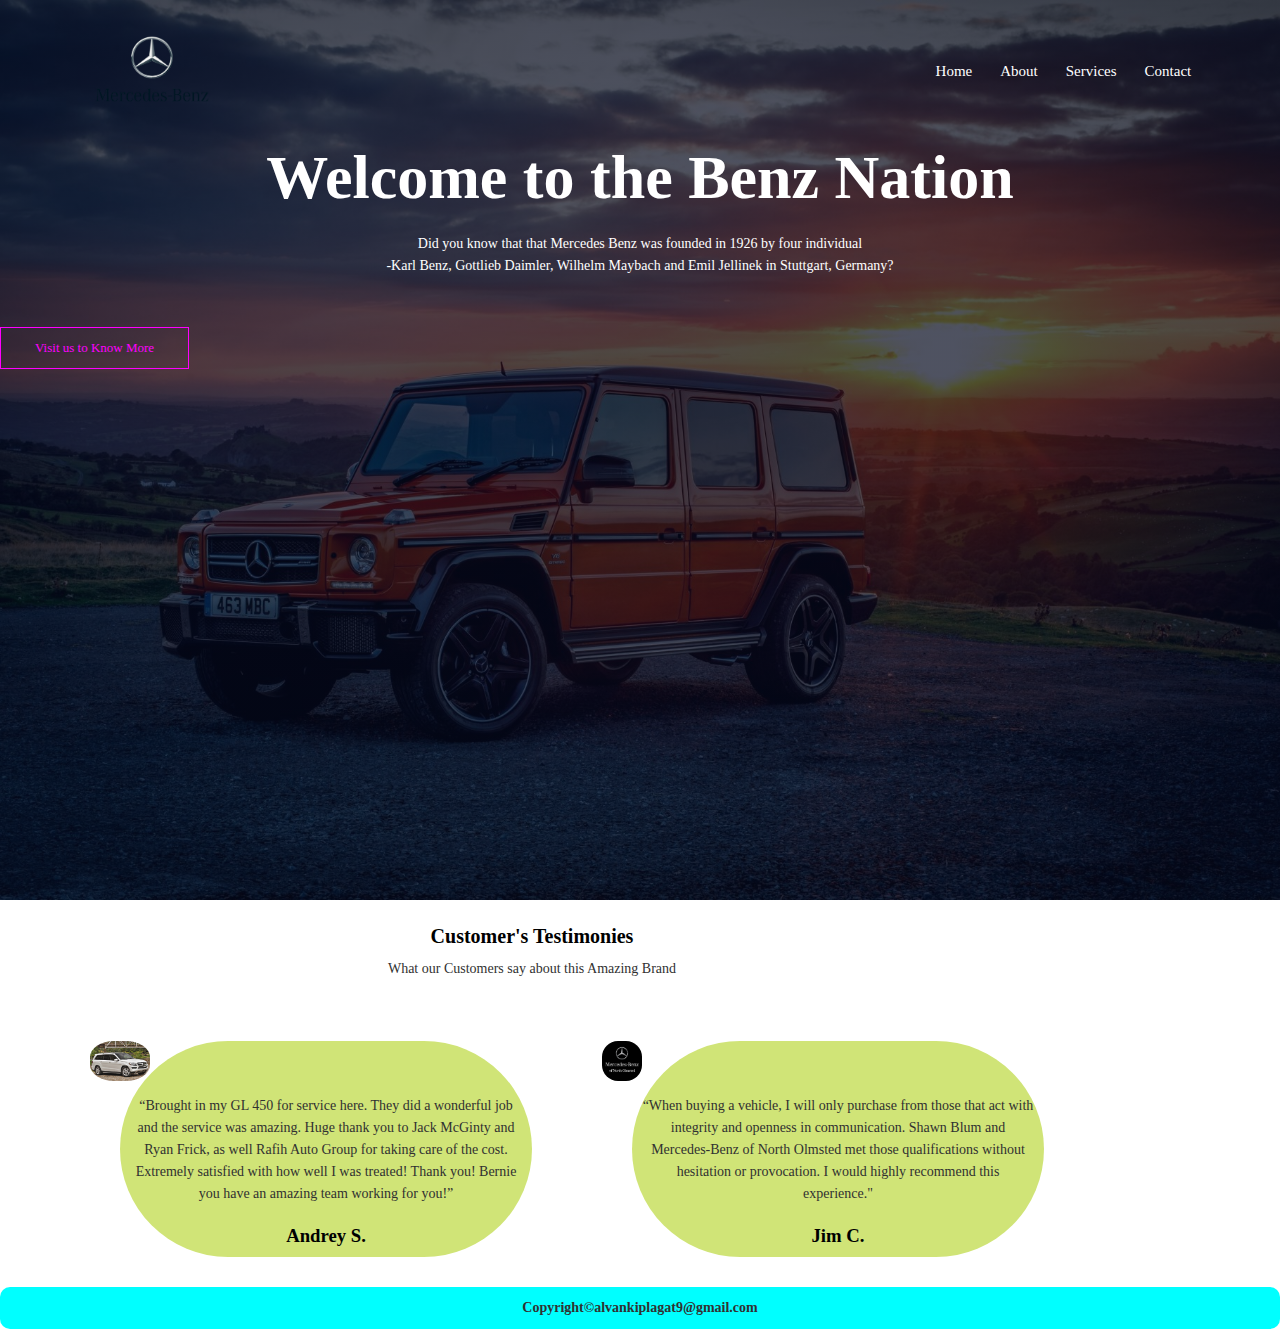
<file: the benz nation/index.html>
<!DOCTYPE html>
<html>
<head>
	
	<meta name="viewport" content="width=device-width, initial-scale=1.0">
	<title>My Website</title>
	<link rel="stylesheet" href="style.css">
	</head>
<body>
	<section class="header">
		<nav>
		<a href="index.html"><img src="images/logo benz.png"></a>
		<div class="nav-links" id="navLinks">
			<ul>
				<li><a href="index.html">Home</a></li>
				<li><a href="about.html">About</a></li>
				<li><a href="services.html">Services</a></li>
				<li><a href="contact.html">Contact</a></li>
			</ul>
		</div>
		</nav>
		<div class="text-box">
			<h1>Welcome to the Benz Nation</h1>
			<p>Did you know that that Mercedes Benz was founded in 1926 by four individual <br>-Karl Benz, 
				Gottlieb Daimler, Wilhelm Maybach and Emil Jellinek in Stuttgart, Germany?</p>
				<a href="" class="hero-btn">Visit us to Know More</a>
		</div>	
	</section> 

	<section class="testimonials">
		<H1>Customer's Testimonies</H1>
		<p>What our Customers say about this Amazing Brand</p>
		<div class="row">
			<div class="testimonials-col">
				<img src="images/gl 450.webp">
				
				<p>“Brought in my GL 450 for service here. They did a wonderful 
					job and the service was amazing. Huge thank you to Jack McGinty and Ryan Frick, as 
					well Rafih Auto Group for taking care of the cost. Extremely satisfied with how well 
					I was treated! Thank you! Bernie you have an amazing team working for you!”
				</p>
					<h3>Andrey S.</h3>
			</div>
			
			<div class="testimonials-col">
				<img src="images/olmsted.jpg">
				
				<p>“When buying a vehicle, I will only purchase from those that act with integrity and openness 
					in communication. Shawn Blum and Mercedes-Benz of North Olmsted met those qualifications 
					without hesitation or provocation. I would highly recommend this experience." </p>
					<h3>Jim C.</h3>
			</div>
			
		</div>
		</section>
	
	<section class="footer">
			<div class="copyright">
				<p>Copyright&copy;alvankiplagat9@gmail.com</p>
			</div>
	</section>
	
	<script>
		var navLinks = document.getElementById("navLinks");
		function showMenu(){
			navLinks.style.right = "0";
		}
		function hideMenu(){
			navLinks.style.right = "-200px";
		}
	</script>

</body>
</html>
</file>
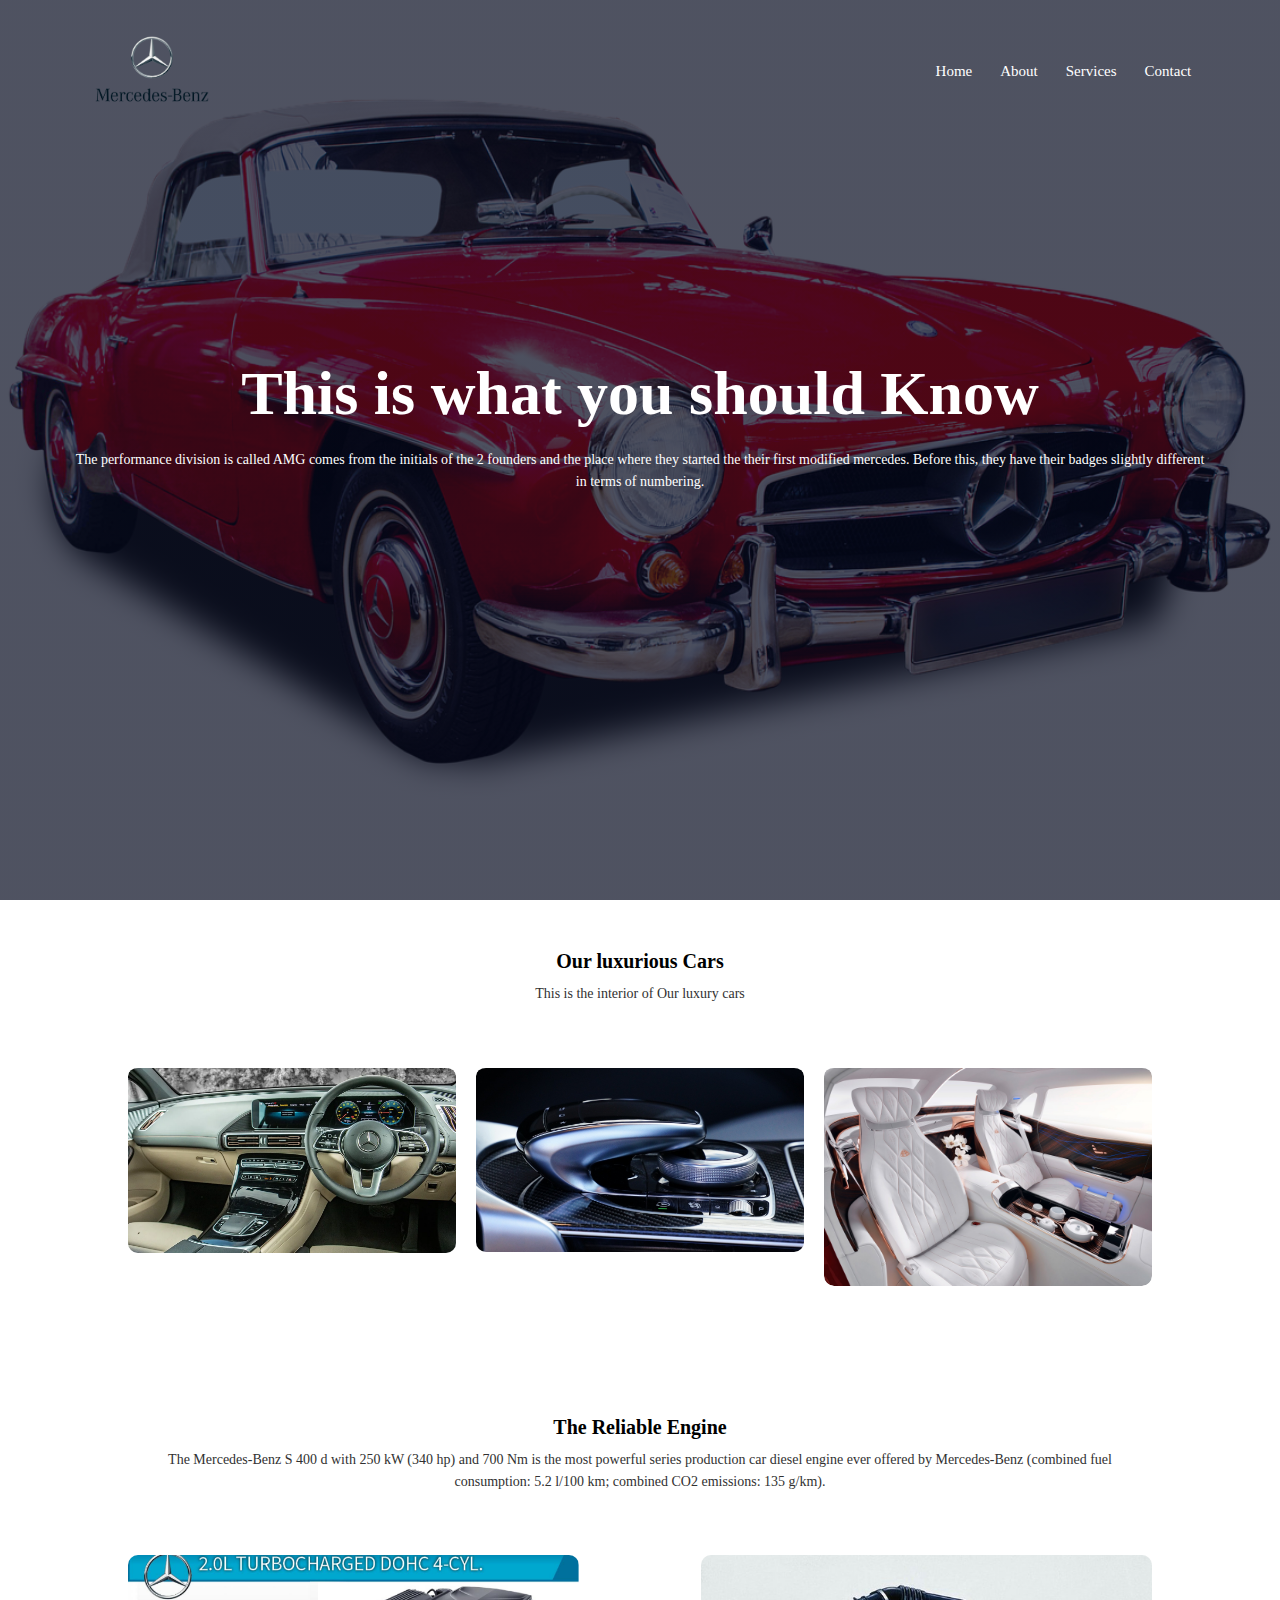
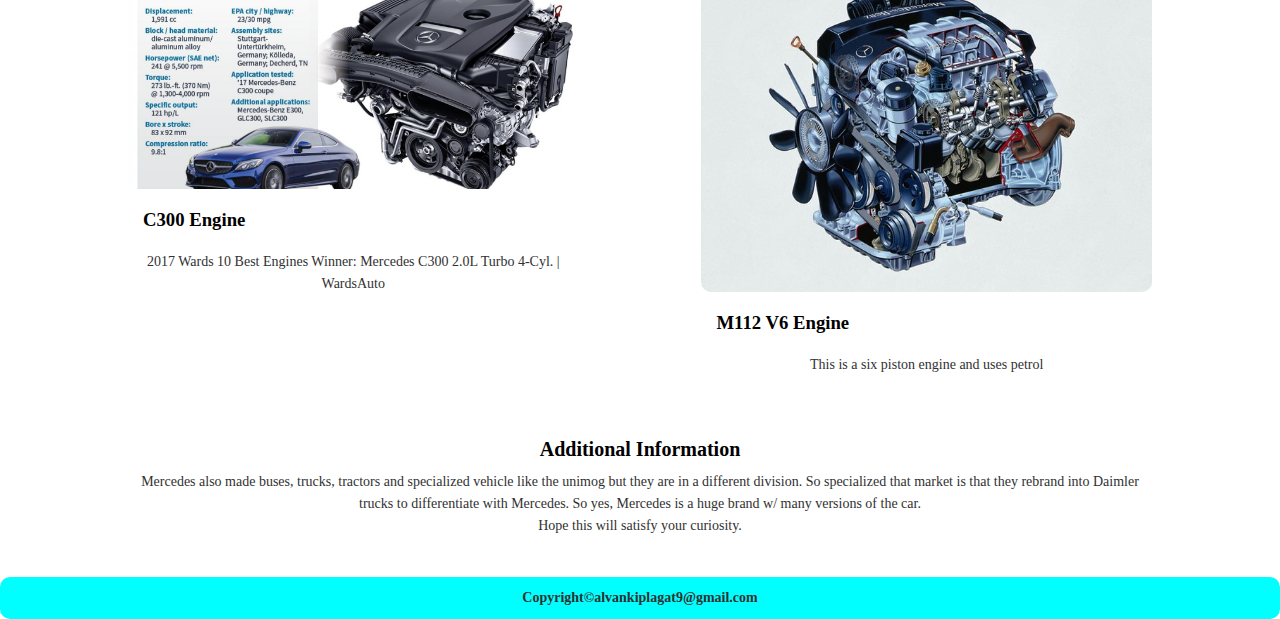
<file: the benz nation/about.html>
<!DOCTYPE html>
<html>
<head>
	
	<meta name="viewport" content="width=device-width, initial-scale=1.0">
	<title>About</title>
	<link rel="stylesheet" href="style.css">
	</head>
<body>
	<section class="headera">
		<nav>
		<a href="index.html"><img src="images/logo benz.png"></a>
		<div class="nav-links" id="navLinks">
			<ul>
				<li><a href="index.html">Home</a></li>
				<li><a href="about.html">About</a></li>
				<li><a href="services.html">Services</a></li>
				<li><a href="contact.html">Contact</a></li>
			</ul>
		</div>
		</nav>
        <div class="about">
            <h1>This is what you should Know</h1>
            <p>The performance division is called AMG comes from the initials of the 2 
                founders and the place where they started the their first modified mercedes.
                 Before this, they have their badges slightly different in terms of numbering.
            </p>
        </div>
		
	</section>
</section> 
<section class="luxury">
	<h1>Our luxurious Cars</h1>
	<p>This is the interior of Our luxury cars</p>
	<div class="row">
		<div class="luxury-col">
			<img src="images/mercedes-cabin.webp">
			<div class="layer">
				<h3>LUXURY CABIN</h3>
			</div>
		</div>
		<div class="luxury-col">
			<img src="images/Mercedes-Benz-Gearboxes.jpg">
			<div class="layer">
				<h3>GEAR LEVER</h3>
			</div>
		</div>
		<div class="luxury-col">
			<img src="images/maybach.jpg">
			<div class="layer">
				<h3>LUXURY SEATS</h3>
			</div>
		</div>
	</div>
	</section>
	<section class="engine">
		<H1>The Reliable Engine</H1>
		<p>The Mercedes-Benz S 400 d with 250 kW (340 hp) and 700 Nm is the most powerful series production
			 car diesel engine ever offered by
			 Mercedes-Benz (combined fuel consumption: 5.2 l/100 km; combined CO2 emissions: 135 g/km).</p>
			 <div class="row">
				<div class="engine-col">
					<img src="images/engine 1.jpg">
					<h3>C300 Engine</h3>
					<p>
						2017 Wards 10 Best Engines Winner: Mercedes C300 2.0L Turbo 4-Cyl. | WardsAuto</p>
				</div>	<div class="engine-col">
					<img src="images/m112 V6.jpg">
					<h3>M112 V6 Engine</h3>
					<p>
						This is a six piston engine and uses petrol</p>
				</div>
			 </div>
			 <h1>Additional Information</h1>
		<p>
		Mercedes also made buses, trucks, tractors and specialized vehicle like the unimog but they are in a different division.
			 So specialized that market is that they rebrand into Daimler trucks to differentiate with Mercedes.
			So yes, Mercedes is a huge brand w/ many versions of the car.<br> Hope this will satisfy your curiosity.</p>


	</section>

	<section class="footer">
			<div class="copyright">
				<p>Copyright&copy;alvankiplagat9@gmail.com</p>
			</div>
	</section>
	
	<script>
		var navLinks = document.getElementById("navLinks");
		function showMenu(){
			navLinks.style.right = "0";
		}
		function hideMenu(){
			navLinks.style.right = "-200px";
		}
	</script>

</body>
</html>
</file>
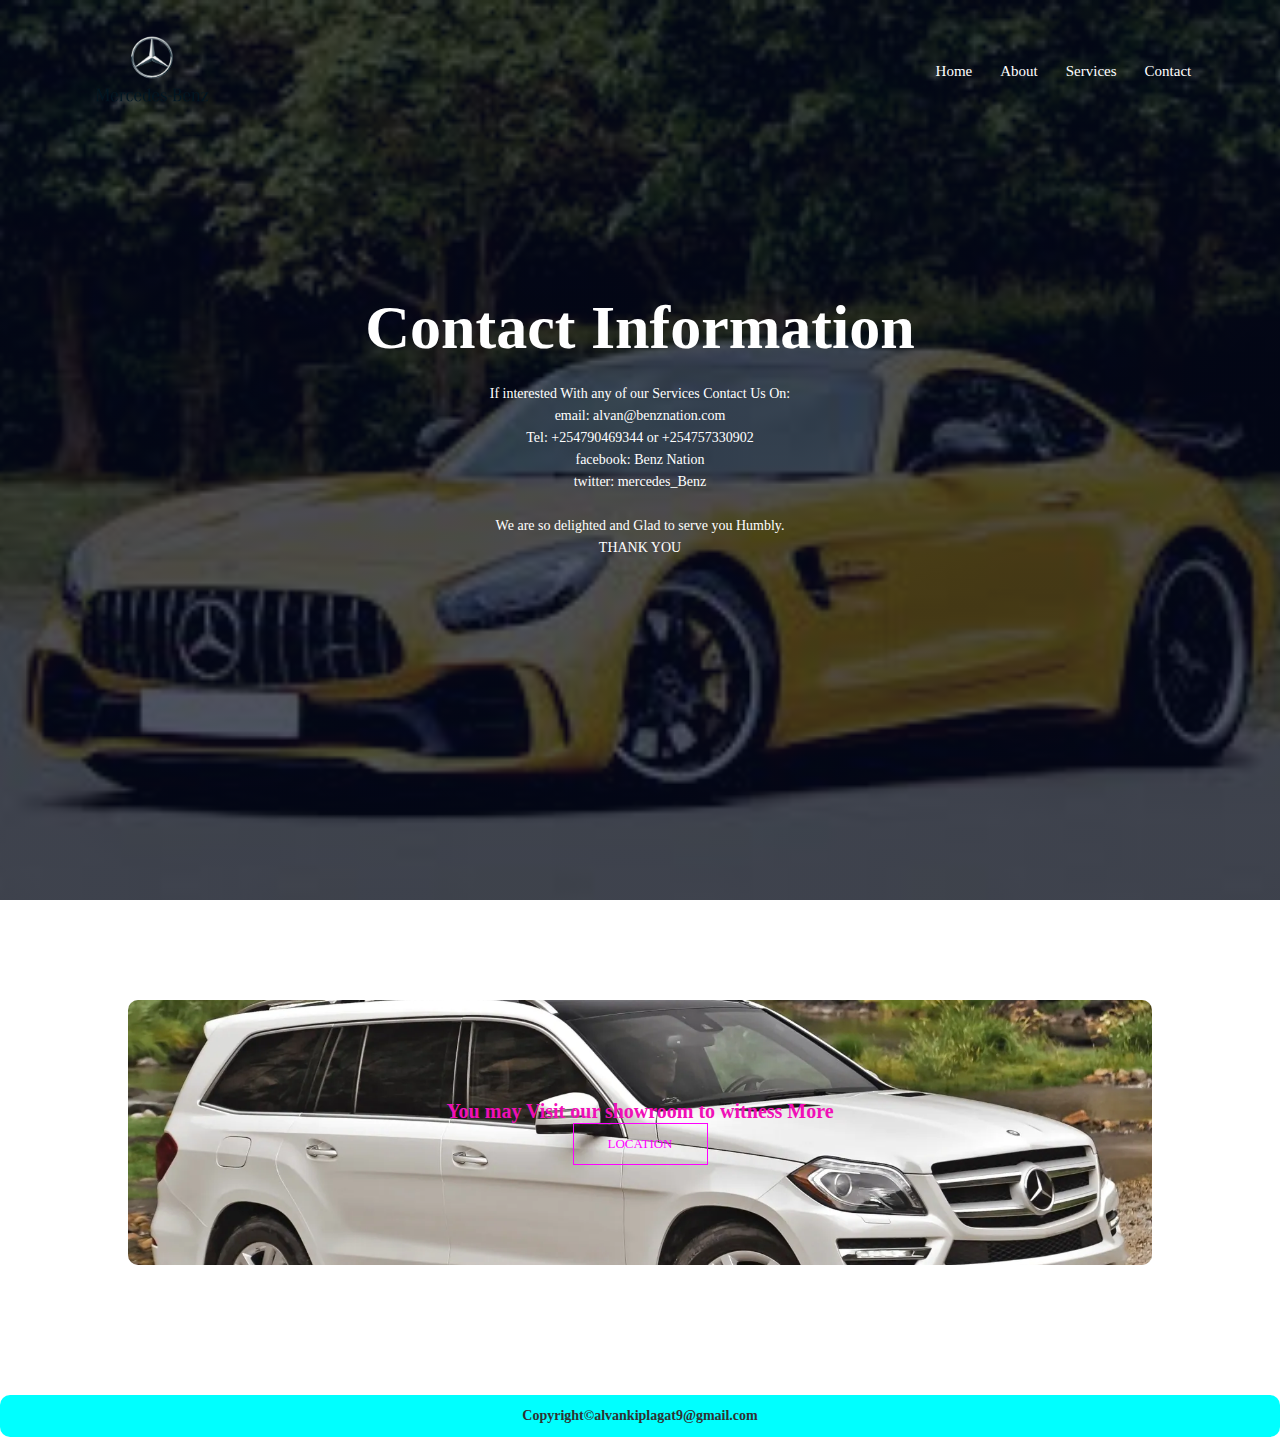
<file: the benz nation/contact.html>
<!DOCTYPE html>
<html>
<head>
	
	<meta name="viewport" content="width=device-width, initial-scale=1.0">
	<title>Contact</title>
	<link rel="stylesheet" href="style.css">
	</head>
<body>

	<section class="headerc">
		<nav>
		<a href="index.html"><img src="images/logo benz.png"></a>
		<div class="nav-links" id="navLinks">
			<ul>
				<li><a href="index.html">Home</a></li>
				<li><a href="about.html">About</a></li>
				<li><a href="services.html">Services</a></li>
				<li><a href="contact.html">Contact</a></li>
			</ul>
		</div>
		</nav>
	</section>
	<section>
        <div class="Contact">
            <h1>Contact Information</h1>
            <p>If interested With any of our Services Contact Us On:<br>
                email: alvan@benznation.com<br>
                Tel: +254790469344 or +254757330902<br>
                facebook: Benz Nation <br>
                twitter: mercedes_Benz<br><br>
                We are so delighted and Glad to serve you Humbly.<br>
                THANK YOU

            </p>
        </div>
		
	</section>
	<section class="cta">
		<h1>You may Visit our showroom to witness More</h1>
		<a href="" class="hero-btn">LOCATION</a>
	</section>
	<section class="footer">
			<div class="copyright">
				<p>Copyright&copy;alvankiplagat9@gmail.com</p>
			</div>
	</section>
	
	<script>
		var navLinks = document.getElementById("navLinks");
		function showMenu(){
			navLinks.style.right = "0";
		}
		function hideMenu(){
			navLinks.style.right = "-200px";
		}
	</script>

</body>
</html>
</file>
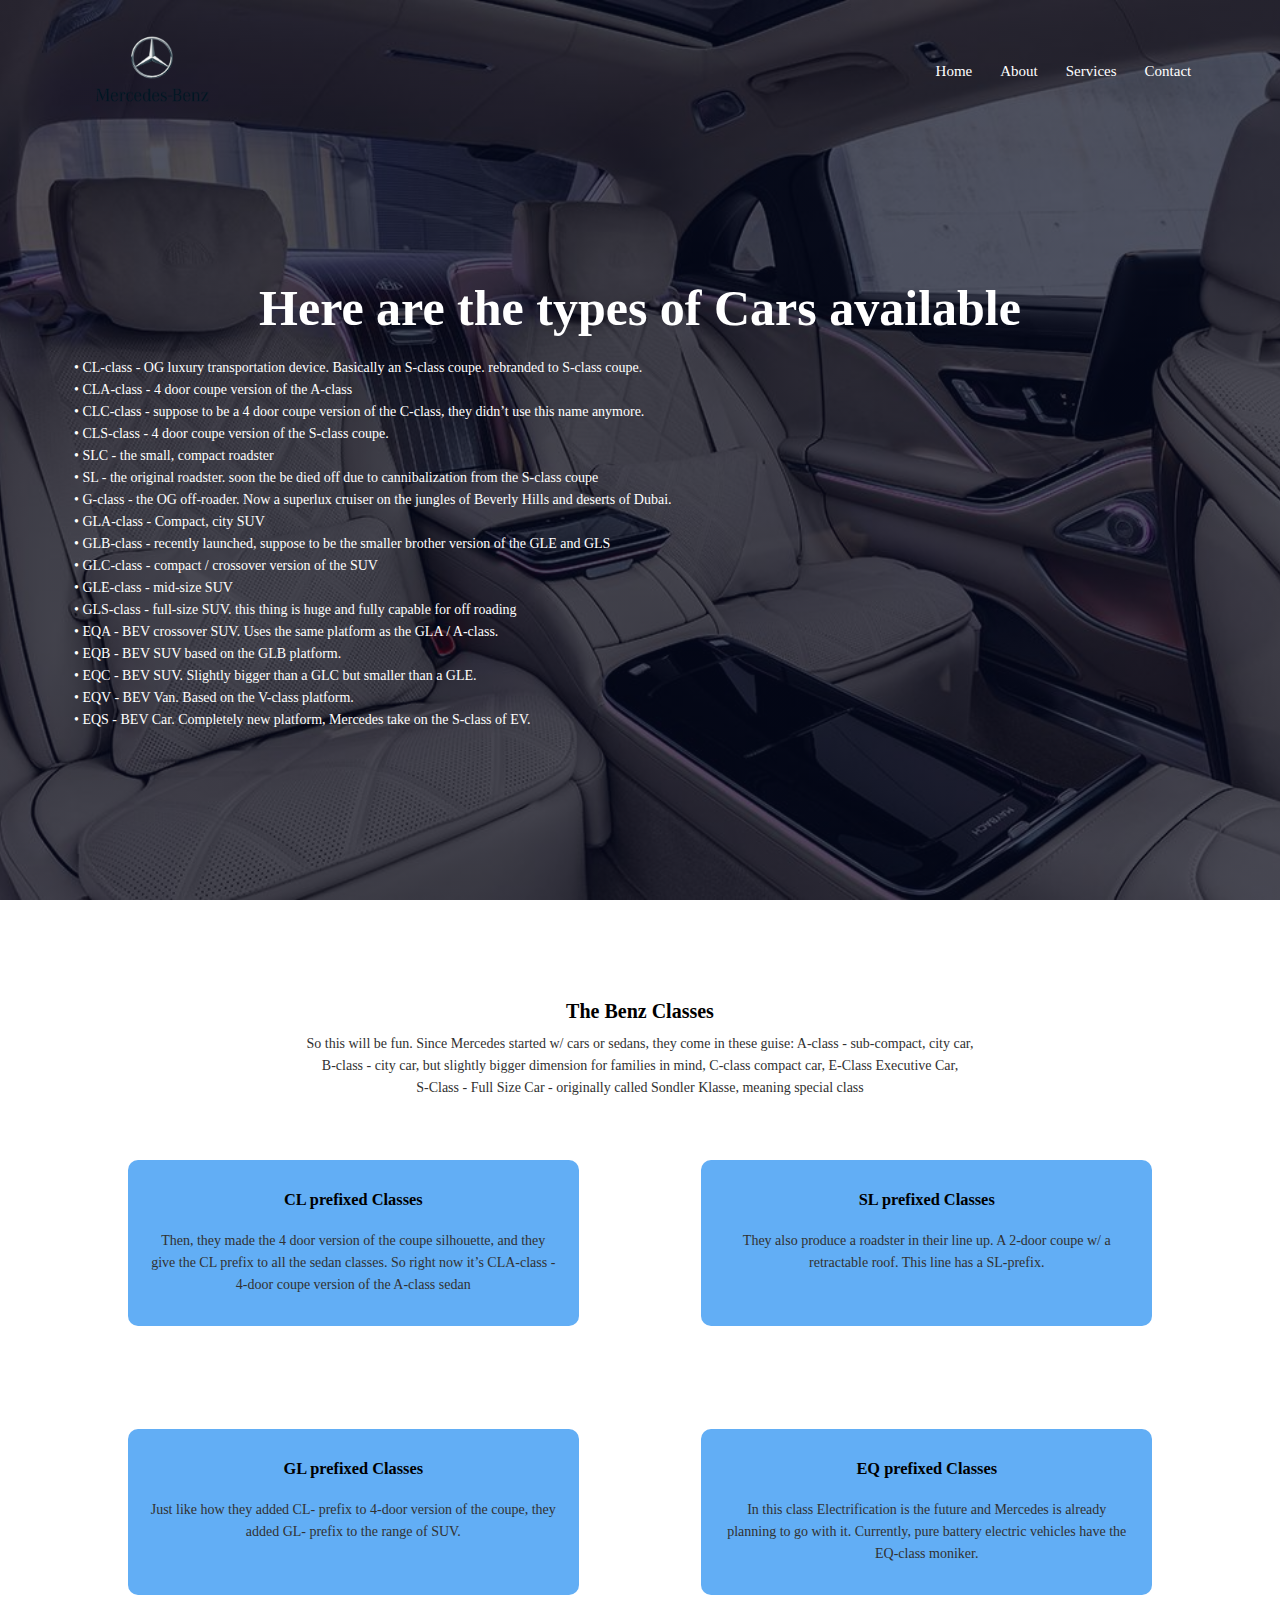
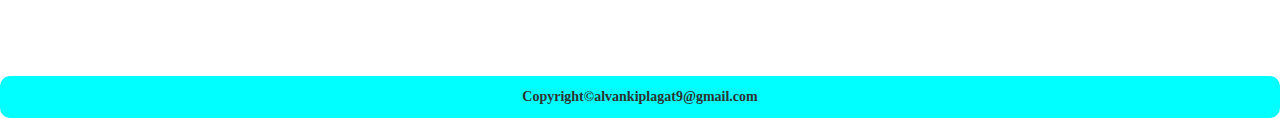
<file: the benz nation/services.html>
<!DOCTYPE html>
<html>
<head>
	
	<meta name="viewport" content="width=device-width, initial-scale=1.0">
	<title>Services</title>
	<link rel="stylesheet" href="style.css">
	</head>
<body>
	<section class="headers">
		<nav>
		<a href="index.html"><img src="images/logo benz.png"></a>
		<div class="nav-links" id="navLinks">
			<ul>
				<li><a href="index.html">Home</a></li>
				<li><a href="about.html">About</a></li>
				<li><a href="services.html">Services</a></li>
				<li><a href="contact.html">Contact</a></li>
			</ul>
		</div>
		</nav>
        <div class="services">
            <h1>Here are the types of Cars available</h1>
            <p>•	CL-class - OG luxury transportation device. Basically an S-class coupe. rebranded to S-class coupe.<br>
                •	CLA-class - 4 door coupe version of the A-class<br>
                •	CLC-class - suppose to be a 4 door coupe version of the C-class, they didn’t use this name anymore.<br>
                •	CLS-class - 4 door coupe version of the S-class coupe. <br>
                •	SLC - the small, compact roadster<br>
                •	SL - the original roadster. soon the be died off due to cannibalization from the S-class coupe<br>
                •	G-class - the OG off-roader. Now a superlux cruiser on the jungles of Beverly Hills and deserts of Dubai.<br>
                •	GLA-class - Compact, city SUV<br>
                •	GLB-class - recently launched, suppose to be the smaller brother version of the GLE and GLS<br>
                •	GLC-class - compact / crossover version of the SUV<br>
                •	GLE-class - mid-size SUV<br>
                •	GLS-class - full-size SUV. this thing is huge and fully capable for off roading<br>
                •	EQA - BEV crossover SUV. Uses the same platform as the GLA / A-class.<br>
                •	EQB - BEV SUV based on the GLB platform.<br>
                •	EQC - BEV SUV. Slightly bigger than a GLC but smaller than a GLE.<br>
                •	EQV - BEV Van. Based on the V-class platform.<br>
                •	EQS - BEV Car. Completely new platform, Mercedes take on the S-class of EV.<br>
                
            </p>
        </div>
		
	</section>
	<section class="classes">
		<h1>The Benz Classes</h1>
		<p>So this will be fun. Since Mercedes started w/ cars or sedans, they come in these guise: 
			A-class - sub-compact, city car,<br> B-class - city car, but slightly bigger dimension for 
			families in mind, C-class compact car, E-Class Executive Car, <br>S-Class - Full Size Car - 
			originally called Sondler Klasse, meaning special class
			</p>
			<div class="row">
				<div class="classes-col">
					<h3>CL prefixed Classes</h3>
					<p>Then, they made the 4 door version of the coupe silhouette, and they give the
						 CL prefix to all the sedan classes. So right now it’s CLA-class - 4-door coupe version of the A-class sedan
					</p>
				</div>
				<div class="classes-col">
					<h3>SL prefixed Classes</h3>
					<p>They also produce a roadster in their line up. A 2-door coupe w/ a
						 retractable roof. This line has a SL-prefix.
						</p>
				</div>
			</div>
			<div class="row">	
				<div class="classes-col">
					<h3>GL prefixed Classes</h3>
					<p>Just like how they added CL- prefix to 4-door version of the coupe, they added GL- prefix to the
						 range of SUV.
					</p>
				</div>
				<div class="classes-col">
					<h3>EQ prefixed Classes</h3>
					<p>In this class Electrification is the future and Mercedes is already planning to go with it. Currently, 
						pure battery electric vehicles have the EQ-class moniker. 
					</p>
				</div>
			</div>
	</section>
	<section class="footer">
			<div class="copyright">
				<p>Copyright&copy;alvankiplagat9@gmail.com</p>
			</div>
	</section>
	
	<script>
		var navLinks = document.getElementById("navLinks");
		function showMenu(){
			navLinks.style.right = "0";
		}
		function hideMenu(){
			navLinks.style.right = "-200px";
		}
	</script>

</body>
</html>
</file>
<file: the benz nation/style.css>
/* Reset the default margin and padding of all HTML elements */
* {
    margin: 0;
    padding: 0;
  }
  /* Style the header section */
  .header {
    min-height: 100vh;
    width: 100%;
    background-image: linear-gradient(rgba(4,9,30,0.7),rgba(4,9,30,0.7)),url(images/G-class.jpg);
    background-position: center;
    background-size: cover;
    position: relative;
  }
  .headerh {
    min-height: 100vh;
    width: 100%;
    background-image: linear-gradient(rgba(4,9,30,0.7),rgba(4,9,30,0.7)),url(images/lx\ seats.webp);
    background-position: center;
    background-size: cover;
    position: relative;
  }
  .home{
    width: 90%;
    color: white;
    position: absolute;
    top: 50%;
    left: 50%;
    transform: translate(-50%,-50%);
    text-align: center;
  }
  .home h1{
    font-size: 62px;
  }
  .home p{
    margin: 10px 0 40px;
    font-size: 14 px;
    color: white;
  }
  .headera {
    min-height: 100vh;
    width: 100%;
    background-image: linear-gradient(rgba(4,9,30,0.7),rgba(4,9,30,0.7)),url(images/classic\ 1.webp);
    background-position: center;
    background-size: cover;
    position: relative;
  }
  .about{
    width: 90%;
    color: white;
    position: absolute;
    top: 50%;
    left: 50%;
    transform: translate(-50%,-50%);
    text-align: center;
  }
  .about h1{
    font-size: 62px;
  }
  .about p{
    margin: 10px 0 40px;
    font-size: 14 px;
    color: white;
  }
  .headers {
    min-height: 100vh;
    width: 100%;
    background-image: linear-gradient(rgba(4,9,30,0.7),rgba(4,9,30,0.7)),url(images/mercedes\ s\ class.jpg);
    background-position: center;
    background-size: cover; 
    position: relative;
  }
  .services{
    width: 90%;
    margin-top: 80px;
    color: white;
    position: absolute;
    top: 50%;
    left: 50%;
    transform: translate(-50%,-50%);
    text-align: center;
  }
  .services h1{
    font-size: 50px;
  }
  .services p{
    margin: 10px 0 40px;
    font-size: 14 px;
    color: white;
    text-align: left;
  }
  .headerc {
    min-height: 100vh;
    width: 100%;
    background-image: linear-gradient(rgba(4,9,30,0.7),rgba(4,9,30,0.7)),url(images/yellow\ benz.jpg);
    background-position: center;
    background-size: cover;
    position: relative;
  }
  .Contact{
    width: 90%;
    color: white;
    position: absolute;
    top: 50%;
    left: 50%;
    transform: translate(-50%,-50%);
    text-align: center;
  }
  .Contact h1{
    font-size: 62px;
  }
  .Contact p{
    margin: 10px 0 40px;
    font-size: 14 px;
    color: white;
  }

  nav{
    display: flex;
    padding: 2% 6%;
    justify-content: space-between;
    align-items: center;
  }
  nav img{
    width: 150px;
  }
.nav-links{
  flex: 5;
  text-align: right;
}
.nav-links ul li{
  list-style: none;
  display: inline;
  padding: 8px 12px;
  position: relative;
}
.nav-links ul li a{
  color: white;
  text-decoration: none;
  font-size: 15px;
}
.nav-links ul li::after{
  content: normal;
  border: none;
  width: 100%;
  height: 2px;
  padding: 12px 34px;
  background: transparent;
  display: inline;
  margin: auto;
  border: solid 10px magenta;
}
.nav-links ul li:hover{
  border: 1px solid #fff;
  background: #f4433f;
  transition: 0,5s;
}
}
.text-box{
  width: 90%;
  color: white;
  position: relative;
  top: 50%;
  left: 50%;
  transform: translate(-50%,-50%);
  text-align: center;
}
.text-box h1{
  font-size: 62px;
  color: #fff;
}
.text-box p{
  margin: 10px 0 40px;
  font-size: 14 px;
  color: white;
}

.hero-btn{
  display: inline-block;
  text-decoration: none;
  border: 1px solid magenta;
  color: magenta;
  padding: 12px 34px;
  font-size: 13px;
  background: transparent;
  cursor: default;
}
.hero-btn:hover{
  border: 1px solid yellowgreen;
  background: white;
  transition: 0,5s;
}
nav.fa{
  display: none;
}
@media(max-width: 700px) {
  .text-box h1{
  font-size: 20px;
  }
  .nav-links ul li{
    display: block;
  }
  .nav-links{
    position: absolute;
    background: #f4433f;
    height: 100vh;
    width: 200px;
    top: 0;
    right: -200px;
    text-align: left;
    z-index: 2;
    transition: 1s;
  }
  nav.fa{
    display: block;
    cursor: pointer;
    font-size: 22px;
    margin: 10px;
    color: #fff;
  }
  .nav-links ul{
    padding: 20px;
  }
}
.classes{
  width: 80%;
  margin: auto;
  text-align: center;
  padding-top: 100px;
}
h1{
  font-size: 36px;
  font-weight: 600;
}
p{
  color: #313131;
  font-size: 14px;
  font-weight: 300;
  padding: 10px;
  line-height: 22px;
}
.row{
  margin-top: 5%;
  display: flex;
  justify-content: space-between;
}
.classes-col{
  flex-basis: 44%;
  background: #62aef5;
  border-radius: 10px;
  margin-bottom: 5%;
  padding: 20px 12px;
  box-sizing: border-box;
  font-size: 14px;
  transition: 0.5s;
  flex-direction: column;
}
h3{
  text-align: center;
  font-weight: 600;
  margin: 10px 0;
}
.classes-col:hover{
  box-shadow: 0 0 20px 0px rgba(4,9,30,0.7);
}
 @media (max-width: 700px){
  flex-direction: columns;
 }
 .luxury{
  width: 80%;
  margin: auto;
  text-align: center;
  padding-top: 50px;
 }
 .luxury,h1{
  text-align: center;
  font-weight: 600;
  font-size: 20px;
 }
 .luxury,p{
  text-align: center;
  font-weight: 300;
  font-size: 14px;
 }
 .luxury-col{
  flex-basis: 32%;
  overflow: hidden;
  border-radius: 10px;
  margin-bottom: 30px;
  position: relative;
  
 }
 .luxury-col img{
  width: 100%;
  display: block;
  padding-top: 2px;
  border-radius: 10px;
 }
.layer{
  background: transparent;
  width: 100%;
  height: 100%;
  position: absolute;
  top: 0;
  left: 0;
  transition: 0.5s;
}
.layer:hover{
  background:  rgba(226,0,0,0.7)
}
.layer h3 {
  font-weight: 500;
  width: 100%;
  color: aquamarine;
  font-size: 26px;
  bottom: 0;
  left: 50%;
  transform: translateX(-50%);
  position: absolute;
  opacity: 0;
  transition: 0.5s;
}
.layer:hover h3{
  bottom: 49%;
  opacity: 1;
}
.engine{
  width: 80%;
  text-align: center;
  margin: auto;
  padding-top: 100px;
}
.engine-col{
  flex-basis: 44%;
  border-radius: 10px;
  margin-bottom: 5%;
  text-align: left;
}
.engine-col img{
  width: 100%;
  border-radius: 10px;
}
.engine-col{
  padding: 0;
}
.engine-col h3{
  margin-top: 16px;
  margin-left: 15px;
  text-align: left;
}
.testimonials{
  width: 80%;
  margin: 20px;
  margin-bottom: auto;
  padding-top: 5px;
  text-align: center;
}
.testimonials-col{
  flex-basis: 46%;
  border-radius: 150px;
  margin: auto;
  margin-left: 100px;
  text-align: left;
  background: rgb(208, 228, 119);
  cursor: pointer;
  padding: 0;
}
.testimonials-col img{
  height: 40px;
  margin-left: -30px;
  border-radius: 40%;
  
}
.testimonials-col p{
  padding: auto;
  margin-top: 0px;
}
.testimonials-col h3{
  align-items: center;
}
.cta{
  margin: 100px auto;
  width: 80%;
  background-image: linear-gradient(rgba(0,0,0,0.0),rgba(0,0,0,0.0)),url(images/gl\ 450.webp);
  background-position: center;
  background-size: cover;
  border-radius: 10px;
  padding: 100px 0;
  text-align: center;
  color: rgb(240, 15, 183);
}
.cta hi{
  color: #fff;
  margin-bottom: 40px;
  padding: 0;
  font-size: 35px;
  font-weight: 600;
}
@media(max-width: 700px){
  .cta h1{
    font-size: 24px;
  }
}
.footer{
  width: 100%;
  text-align: center;
  padding: 30px 0;
}
.footer h1{
  margin-bottom: 25px;
  margin-top: 20px;
  font-weight: 400;
}
.footer ul{
  list-style: circle;
  color: #f4433f;
  padding: 10px;
}
.copyright{
  background-color: aqua;
  width: 100%;
  position: absolute;
  border-radius: 10px;
}
.copyright p{
  font-weight: 600;
  font-size: 14px;
}
</file>
